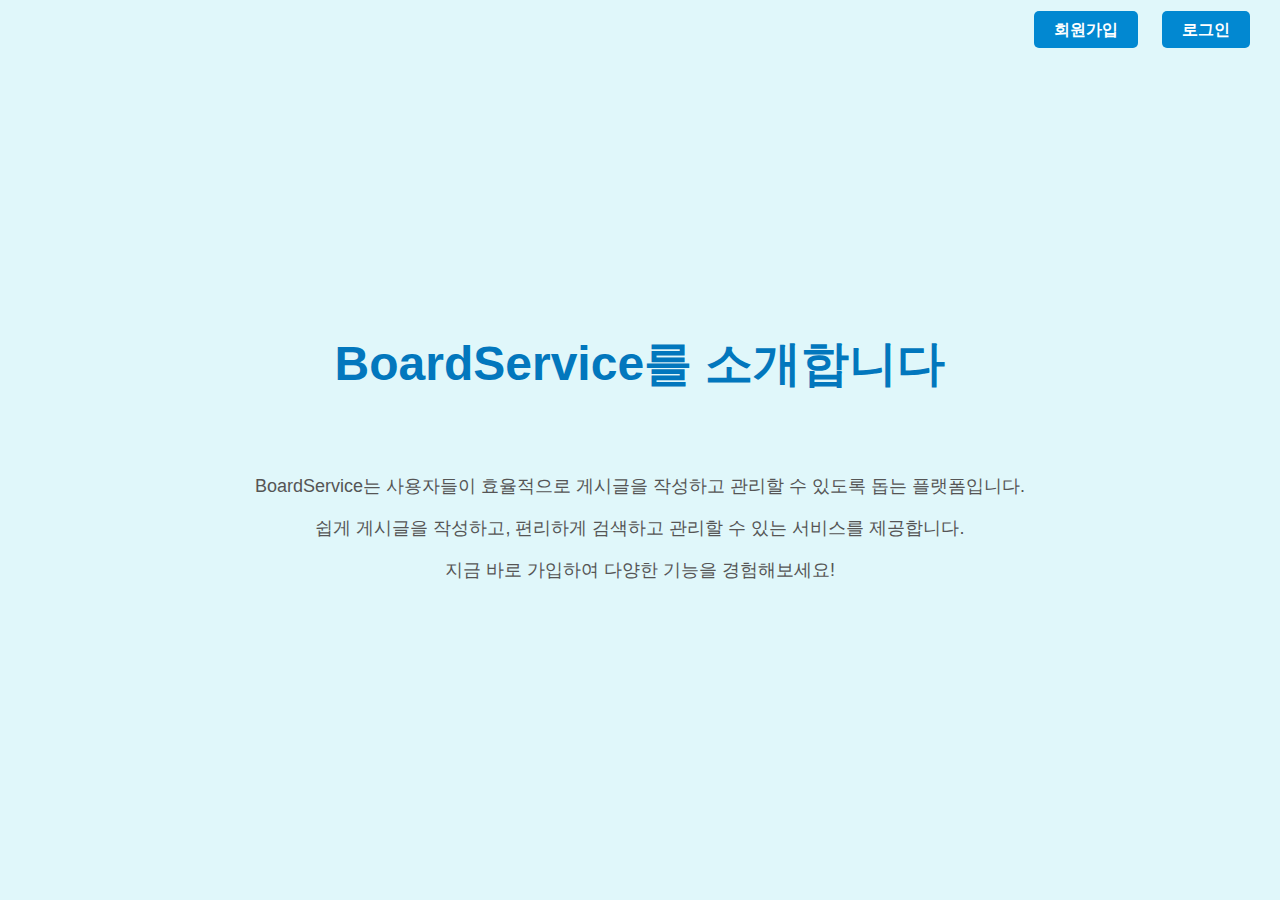
<file: src/main/resources/static/index.html>
<!DOCTYPE html>
<html lang="en">
<head>
    <meta charset="UTF-8">
    <meta name="viewport" content="width=device-width, initial-scale=1.0">
    <title>BoardService</title>
    <style>
        body {
            font-family: 'Arial', sans-serif;
            background-color: #e0f7fa; /* Light blue background */
            margin: 0;
            padding: 0;
            color: #333;
            display: flex;
            flex-direction: column;
            align-items: center;
            justify-content: center;
            height: 100vh;
        }

        h1 {
            text-align: center;
            font-size: 48px; /* Larger title */
            color: #0277bd; /* Blue text */
            margin-bottom: 20px;
        }

        .welcome-text {
            font-size: 40px;
            color: #01579b; /* Darker blue */
            margin-bottom: 40px;
        }

        .buttons {
            position: absolute;
            top: 20px;
            right: 20px;
        }

        .buttons a {
            text-decoration: none;
            color: white;
            background-color: #0288d1;
            padding: 10px 20px;
            margin: 0 10px;
            border-radius: 5px;
            font-weight: bold;
            transition: background-color 0.3s ease;
        }

        .buttons a:hover {
            background-color: #01579b; /* Blue on hover */
        }

        /* Increased width for better text display */
        .intro-text {
            width: 90%; /* Increase the width */
            max-width: 800px; /* Max width to avoid excessive stretching */
            text-align: center;
            color: #0288d1;
            font-size: 18px;
            margin-top: 40px;
        }

        .intro-text p {
            font-size: 18px;
            color: #555;
        }
    </style>
</head>
<body>
<h1>BoardService를 소개합니다</h1> <!-- Updated title -->

<div class="buttons">
    <a href="/auth/join">회원가입</a>
    <a href="/auth/login">로그인</a>
</div>

<!-- Introductory text section outside box -->
<div class="intro-text">
    <p>BoardService는 사용자들이 효율적으로 게시글을 작성하고 관리할 수 있도록 돕는 플랫폼입니다.</p>
    <p>쉽게 게시글을 작성하고, 편리하게 검색하고 관리할 수 있는 서비스를 제공합니다.</p>
    <p>지금 바로 가입하여 다양한 기능을 경험해보세요!</p>
</div>

</body>
</html>
</file>
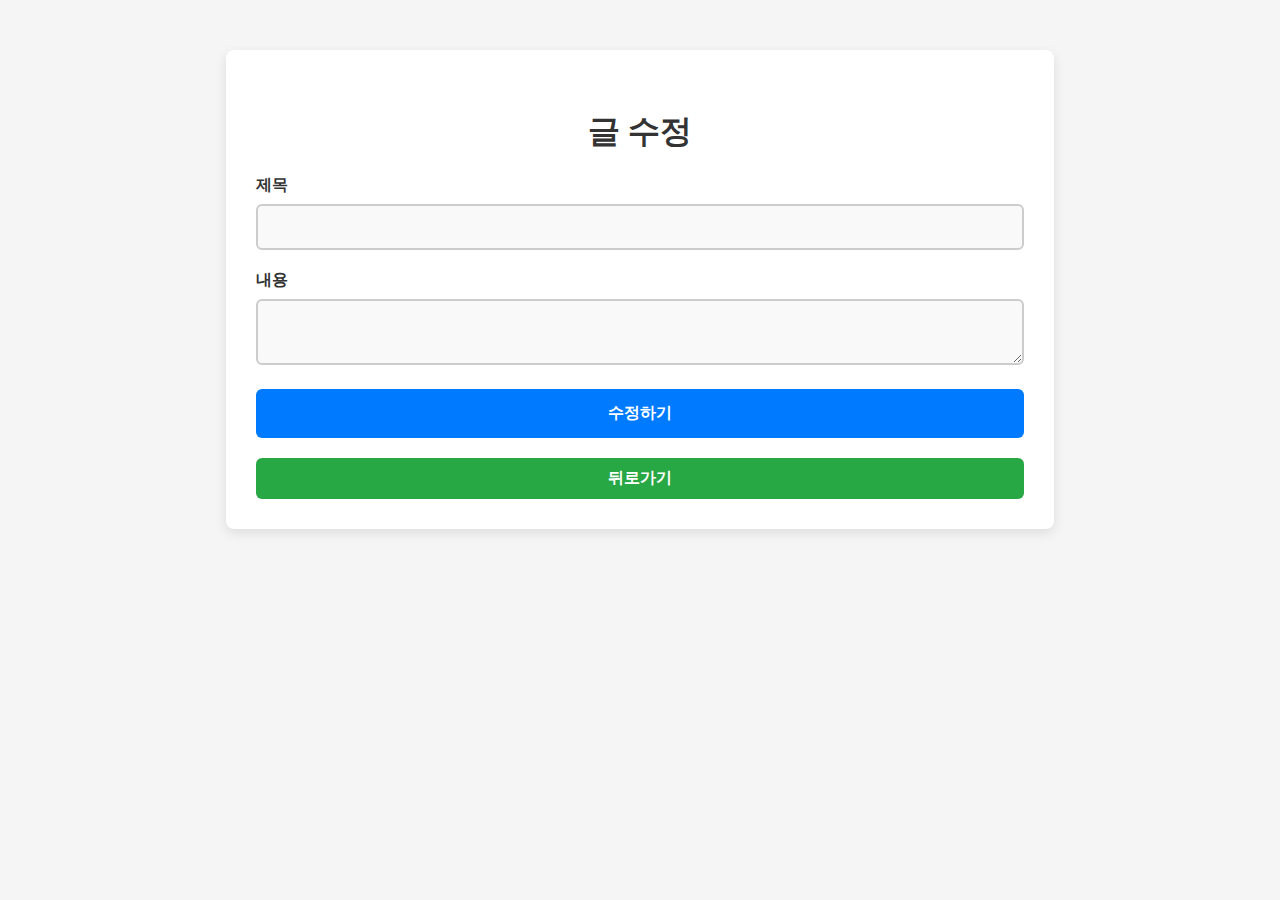
<file: src/main/resources/templates/post/post-update.html>
<!DOCTYPE html>
<html lang="en" xmlns:th="http://www.thymeleaf.org">
<head>
  <meta charset="UTF-8">
  <meta name="viewport" content="width=device-width, initial-scale=1.0">
  <title>글 수정</title>
  <style>
    body {
      font-family: 'Arial', sans-serif;
      background-color: #f5f5f5;
      margin: 0;
      padding: 0;
    }

    h1 {
      text-align: center;
      color: #333;
      margin-top: 30px;
    }

    .container {
      width: 60%;
      margin: 50px auto;
      background-color: #fff;
      padding: 30px;
      border-radius: 8px;
      box-shadow: 0 4px 12px rgba(0, 0, 0, 0.1);
    }

    .form-group {
      margin-bottom: 20px;
    }

    .form-group label {
      font-size: 16px;
      font-weight: bold;
      color: #333;
      margin-bottom: 8px;
      display: block;
    }

    .form-group input,
    .form-group textarea {
      width: 100%;
      padding: 12px;
      font-size: 16px;
      border: 2px solid #ccc;
      border-radius: 6px;
      box-sizing: border-box;
      background-color: #f9f9f9;
      transition: border-color 0.3s;
    }

    .form-group input:focus,
    .form-group textarea:focus {
      border-color: #007bff;
      outline: none;
    }

    .form-group button {
      width: 100%;
      padding: 14px;
      background-color: #007bff;
      color: white;
      border: none;
      border-radius: 6px;
      font-size: 16px;
      cursor: pointer;
      font-weight: bold;
      transition: background-color 0.3s;
    }

    .form-group button:hover {
      background-color: #0056b3;
    }

    .back-btn {
      display: block;
      margin-top: 20px;
      text-align: center;
      padding: 10px 20px;
      background-color: #28a745;
      color: white;
      text-decoration: none;
      border-radius: 6px;
      font-weight: bold;
    }

    .back-btn:hover {
      background-color: #218838;
    }
  </style>
</head>
<body>

<div class="container">
  <h1>글 수정</h1>

  <form id="post-update-form" action="" th:action="@{/api/post/update/{id}(id=${post.id})}" method="POST">
    <div class="form-group">
      <label for="title">제목</label>
      <input type="text" id="title" name="title" th:value="${post.title}" required />
    </div>
    <div class="form-group">
      <label for="content">내용</label>
      <textarea id="content" name="content" required th:text="${post.content}"></textarea>
    </div>
    <div class="form-group">
      <button type="submit">수정하기</button>
    </div>
  </form>

  <a th:href="@{/post/read/{id}(id=${post.id})}" class="back-btn">뒤로가기</a>

</div>

<script>
  document.getElementById('post-update-form').addEventListener('submit', function(event) {
    event.preventDefault();  // 폼 제출 기본 동작 막음

    // 폼 데이터 추출
    const formData = {
      title: document.getElementById('title').value,
      content: document.getElementById('content').value
    };

    fetch(this.action, {
        method: 'POST',
        headers: {
            'Content-Type': 'application/json',
        },
        body: JSON.stringify(formData)  // JSON 형식으로 직렬화
    })
    .then(response => response.json())  // 응답을 JSON으로 처리
    .then(data => {
        // 수정이 완료되면 리디렉션
        if (data) {
            window.location.href = '/post/read/' + data;  // 수정된 게시글 페이지로 이동
        }
    })
    .catch(error => console.error('Error:', error));
  });
</script>

</body>
</html>
</file>
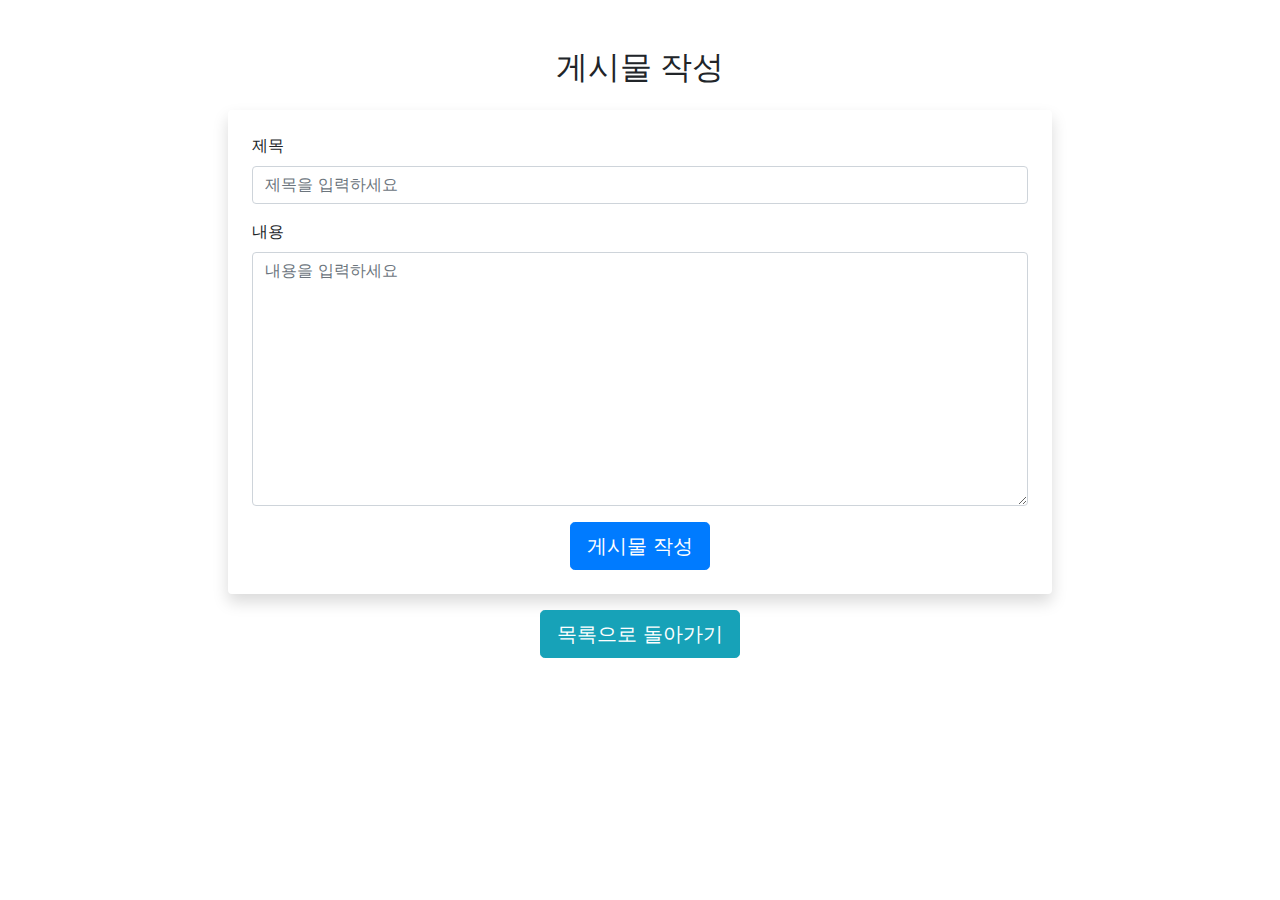
<file: src/main/resources/templates/post/post-write.html>
<!DOCTYPE html>
<html xmlns:th="http://www.thymeleaf.org">
<head>
    <meta charset="UTF-8">
    <meta name="viewport" content="width=device-width, initial-scale=1.0">
    <title>게시물 작성</title>
    <!-- Bootstrap CDN 링크 추가 -->
    <link href="https://stackpath.bootstrapcdn.com/bootstrap/4.5.2/css/bootstrap.min.css" rel="stylesheet">

    <script>
        function submitForm(event) {
            event.preventDefault(); // 기본 폼 제출 동작 방지

            const formData = {
                title: document.getElementById('title').value,
                content: document.getElementById('content').value,
                writer: document.getElementById('writer').value
            };

            fetch('/api/post', {
                method: 'POST',
                headers: {
                    'Content-Type': 'application/json',
                },
                body: JSON.stringify(formData)
            })
            .then(response => response.json())
            .then(data => {
                alert('게시물이 성공적으로 작성되었습니다!');
                window.location.href = '/welcome';  // 성공 시 목록 페이지로 리다이렉션
            })
            .catch(error => {
                alert('Error: ' + error);
            });
        }
    </script>
</head>
<body>

<div class="container col-md-8 mt-5">
    <h2 class="text-center mb-4">게시물 작성</h2>

    <form onsubmit="submitForm(event)" class="shadow p-4 bg-white rounded">
        <div class="form-group">
            <label for="title">제목</label>
            <input type="text" class="form-control" id="title" name="title" placeholder="제목을 입력하세요" required>
        </div>

        <input type="hidden" class="form-control" id="writer" name="writer" th:value="${user.nickname}">

        <div class="form-group">
            <label for="content">내용</label>
            <textarea rows="10" class="form-control" id="content" name="content" placeholder="내용을 입력하세요" required></textarea>
        </div>

        <div class="text-center">
            <button type="submit" id="btn-save" class="btn btn-primary btn-lg">게시물 작성</button>
        </div>
    </form>

    <div class="text-center mt-3">
        <a href="/welcome" role="button" class="btn btn-info btn-lg">목록으로 돌아가기</a>
    </div>
</div>

<!-- Bootstrap JS와 Popper.js 링크 추가 -->
<script src="https://code.jquery.com/jquery-3.5.1.slim.min.js"></script>
<script src="https://cdn.jsdelivr.net/npm/@popperjs/core@2.5.4/dist/umd/popper.min.js"></script>
<script src="https://stackpath.bootstrapcdn.com/bootstrap/4.5.2/js/bootstrap.min.js"></script>

</body>
</html>
</file>
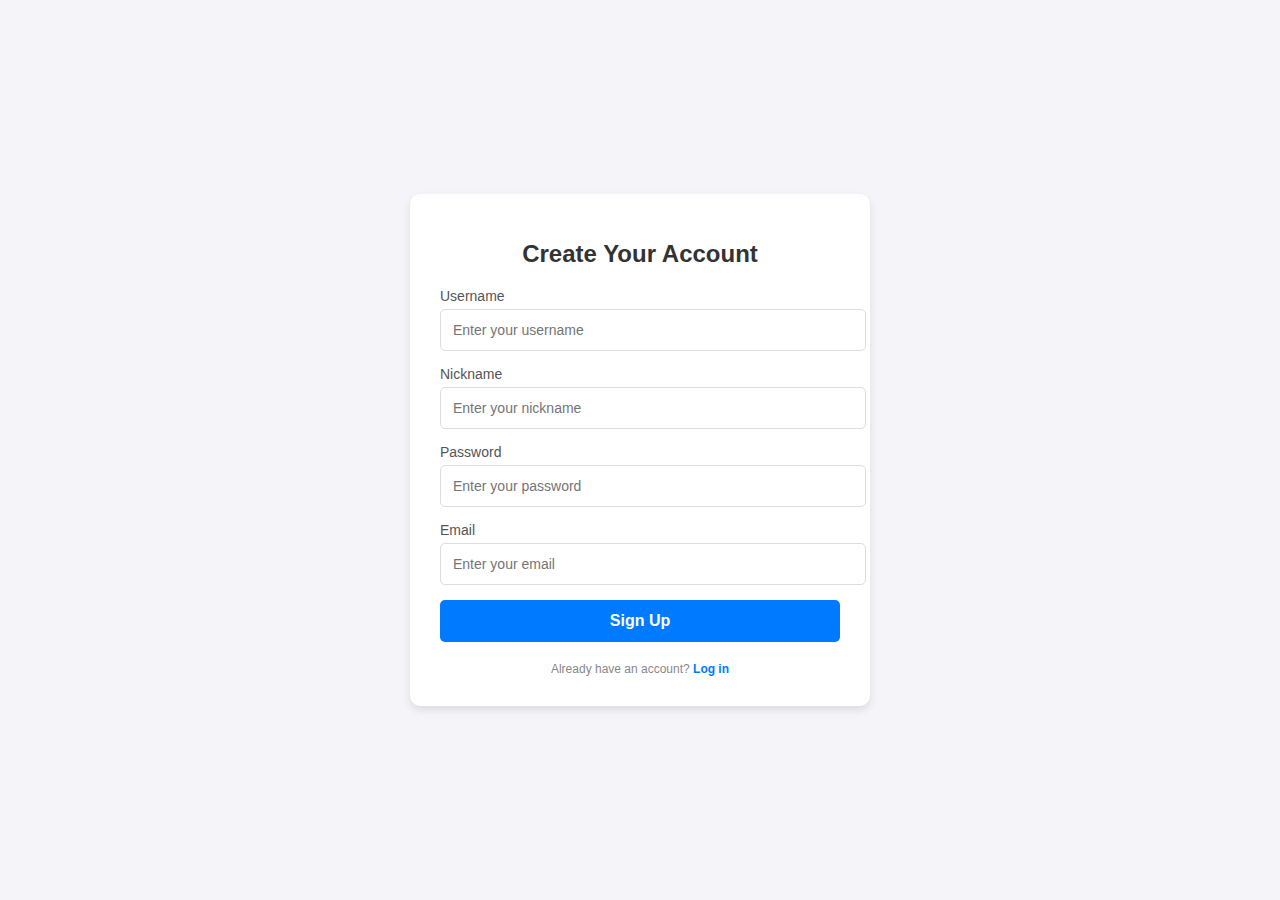
<file: src/main/resources/templates/user/joinForm.html>
<!DOCTYPE html>
<html xmlns:th="http://www.thymeleaf.org">
<head>
    <meta charset="UTF-8">
    <title>User Join Form</title>
    <style>
        body {
            font-family: 'Arial', sans-serif;
            background-color: #f4f4f9;
            margin: 0;
            padding: 0;
            display: flex;
            justify-content: center;
            align-items: center;
            height: 100vh;
        }
        .container {
            width: 100%;
            max-width: 400px;
            padding: 30px;
            background: #ffffff;
            box-shadow: 0 4px 8px rgba(0, 0, 0, 0.1);
            border-radius: 10px;
        }
        .container h1 {
            font-size: 24px;
            text-align: center;
            color: #333;
            margin-bottom: 20px;
        }
        label {
            font-size: 14px;
            color: #555;
            margin-bottom: 5px;
            display: block;
        }
        input[type="text"], input[type="email"], input[type="password"] {
            width: 100%;
            padding: 12px;
            margin-bottom: 15px;
            border: 1px solid #ddd;
            border-radius: 5px;
            font-size: 14px;
            transition: all 0.3s ease-in-out;
        }
        input[type="text"]:focus,
        input[type="email"]:focus,
        input[type="password"]:focus {
            border-color: #007bff;
            outline: none;
            box-shadow: 0 0 5px rgba(0, 123, 255, 0.5);
        }
        button {
            width: 100%;
            padding: 12px;
            font-size: 16px;
            color: white;
            background-color: #007bff;
            border: none;
            border-radius: 5px;
            cursor: pointer;
            font-weight: bold;
            transition: all 0.3s ease-in-out;
        }
        button:hover {
            background-color: #0056b3;
            transform: translateY(-2px);
        }
        .footer {
            margin-top: 20px;
            text-align: center;
            font-size: 12px;
            color: #888;
        }
        .footer a {
            color: #007bff;
            text-decoration: none;
            font-weight: bold;
        }
        .footer a:hover {
            text-decoration: underline;
        }
        .error-message {
            color: red;
            font-size: 12px;
            margin-top: -10px;
            margin-bottom: 10px;
        }
    </style>
</head>
<body>
<div class="container">
    <h1>Create Your Account</h1>
    <form action="/auth/joinPro" method="post">
        <label for="username">Username</label>
        <input type="text" id="username" name="username" placeholder="Enter your username" required>
        <p th:if="${valid_username}" th:text="${valid_username}" class="error-message"></p>

        <label for="nickname">Nickname</label>
        <input type="text" id="nickname" name="nickname" placeholder="Enter your nickname" required>
        <p th:if="${valid_nickname}" th:text="${valid_nickname}" class="error-message"></p>

        <label for="password">Password</label>
        <input type="password" id="password" name="password" placeholder="Enter your password" required>
        <p th:if="${valid_password}" th:text="${valid_password}" class="error-message"></p>

        <label for="email">Email</label>
        <input type="email" id="email" name="email" placeholder="Enter your email" required>
        <p th:if="${valid_email}" th:text="${valid_email}" class="error-message"></p>

        <button type="submit">Sign Up</button>
    </form>
    <div class="footer">
        Already have an account? <a href="/auth/login">Log in</a>
    </div>
</div>
</body>
</html>
</file>
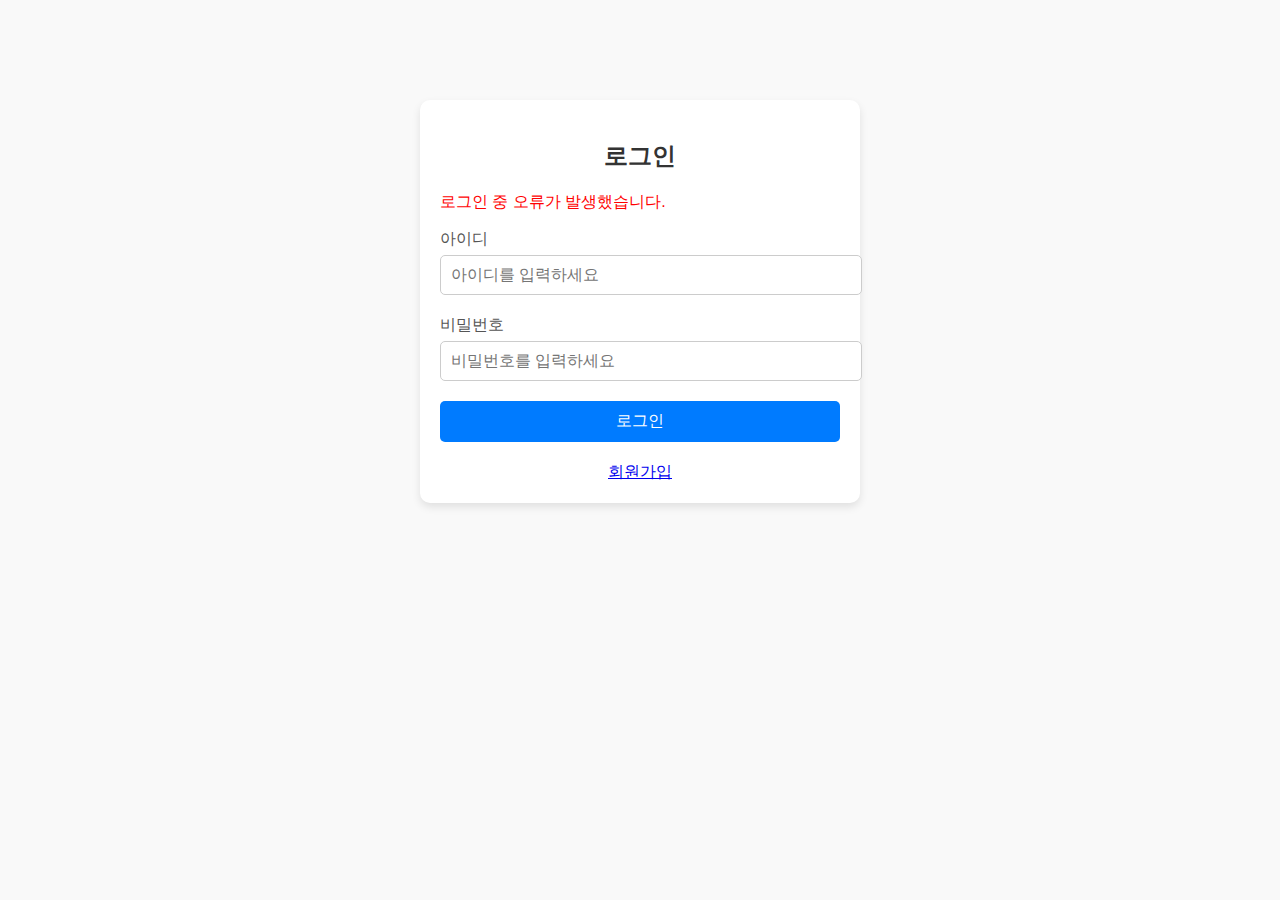
<file: src/main/resources/templates/user/user-login.html>
<!DOCTYPE html>
<html xmlns:th="http://www.thymeleaf.org">
<head>
    <meta charset="UTF-8">
    <title>Login</title>
    <style>
        /* 기존 스타일 유지 */
        body {
            font-family: 'Arial', sans-serif;
            background-color: #f9f9f9;
            margin: 0;
            padding: 0;
        }
        .login-container {
            width: 400px;
            margin: 100px auto;
            padding: 20px;
            background-color: #fff;
            box-shadow: 0 4px 8px rgba(0, 0, 0, 0.1);
            border-radius: 10px;
        }
        h2 {
            text-align: center;
            color: #333;
        }
        label {
            font-size: 16px;
            color: #555;
            display: block;
            margin-bottom: 5px;
        }
        input {
            width: 100%;
            padding: 10px;
            margin-bottom: 20px;
            border: 1px solid #ccc;
            border-radius: 5px;
            font-size: 16px;
        }
        .btn {
            width: 100%;
            padding: 10px;
            background-color: #007bff;
            color: white;
            border: none;
            border-radius: 5px;
            font-size: 16px;
            cursor: pointer;
        }
        .btn:hover {
            background-color: #0056b3;
        }
        .error-message {
            color: red;
            margin-bottom: 10px;
        }
        .info-message {
            color: #f0ad4e;
            margin-bottom: 10px;
        }
    </style>
</head>
<body>

<div class="login-container">
    <h2>로그인</h2>

    <!-- Error and exception messages -->
    <div th:if="${exception}" class="error-message">
        <p th:text="${exception}">로그인 중 오류가 발생했습니다.</p>
    </div>

    <!-- Login form -->
    <form action="/auth/login" method="post">
        <div>
            <label for="username">아이디</label>
            <input type="text" id="username" name="username" required="required" placeholder="아이디를 입력하세요" />
        </div>
        <div>
            <label for="password">비밀번호</label>
            <input type="password" id="password" name="password" required="required" placeholder="비밀번호를 입력하세요" />
        </div>

        <!-- Submit button -->
        <button type="submit" class="btn">로그인</button>
    </form>

    <!-- Redirect to register or forgot password -->
    <div style="text-align: center; margin-top: 20px;">
        <a href="/auth/join">회원가입</a>
<!--        | <a href="/forgot-password">비밀번호 찾기</a>-->
    </div>
</div>

</body>
</html>
</file>
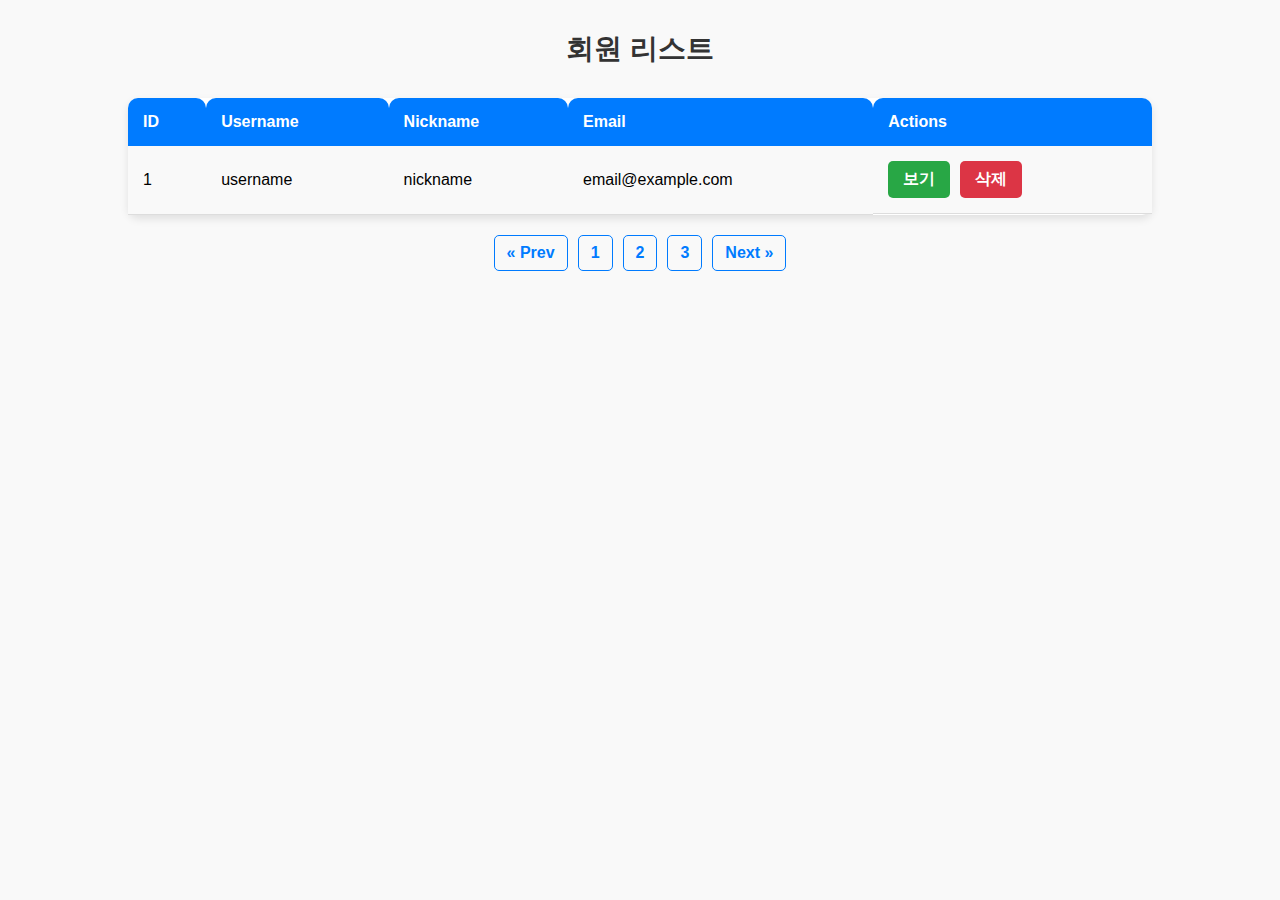
<file: src/main/resources/templates/user/userList.html>
<!DOCTYPE html>
<html xmlns:th="http://www.thymeleaf.org">
<head>
    <meta charset="UTF-8">
    <title>User List</title>
    <style>
        body {
            font-family: 'Arial', sans-serif;
            background-color: #f9f9f9;
            margin: 0;
            padding: 0;
        }
        h1 {
            text-align: center;
            color: #333;
            margin: 30px 0;
            font-size: 28px;
        }
        table {
            width: 80%;
            margin: 0 auto;
            border-collapse: collapse;
            box-shadow: 0 4px 8px rgba(0, 0, 0, 0.1);
            background-color: #fff;
            border-radius: 10px;
        }
        th, td {
            padding: 15px;
            text-align: left;
            font-size: 16px;
        }
        th {
            background-color: #007bff;
            color: white;
            border-top-left-radius: 10px;
            border-top-right-radius: 10px;
        }
        td {
            background-color: #f9f9f9;
            border-bottom: 1px solid #ddd;
        }
        tr:hover td {
            background-color: #f1f1f1;
        }
        .action-btn {
            padding: 8px 15px;
            background-color: #28a745;
            color: white;
            font-weight: bold;
            border-radius: 5px;
            text-decoration: none;
            display: inline-block;
            transition: background-color 0.3s ease;
        }
        .action-btn:hover {
            background-color: #218838;
        }
        .btn-container {
            display: flex;
            justify-content: flex-start;
            gap: 10px;
        }
        .pagination {
            display: flex;
            justify-content: center;
            gap: 10px;
            margin-top: 20px;
        }
        .pagination a {
            padding: 8px 12px;
            border-radius: 5px;
            text-decoration: none;
            color: #007bff;
            border: 1px solid #007bff;
            font-weight: bold;
        }
        .pagination a:hover {
            background-color: #007bff;
            color: white;
        }
    </style>
</head>
<body>
<h1>회원 리스트</h1>
<table>
    <thead>
    <tr>
        <th>ID</th>
        <th>Username</th>
        <th>Nickname</th>
        <th>Email</th>
        <th>Actions</th>
    </tr>
    </thead>
    <tbody>
    <!-- 사용자 목록을 반복하여 출력 -->
    <tr th:each="user : ${users}">
        <td th:text="${user.id}">1</td> <!-- user_id -> id로 수정 -->
        <td th:text="${user.username}">username</td>
        <td th:text="${user.nickname}">nickname</td>
        <td th:text="${user.email}">email@example.com</td>
        <td class="btn-container">
            <!-- 회원 보기 링크 (ID를 URL에 포함) -->
            <a th:href="@{/user/users/{id}(id=${user.id})}" class="action-btn">보기</a> <!-- user_id -> id로 수정 -->
            <a href="#" class="action-btn" style="background-color: #dc3545;">삭제</a>
        </td>
    </tr>
    </tbody>
</table>

<!-- 페이지네이션 (예시) -->
<div class="pagination">
    <a href="#">« Prev</a>
    <a href="#">1</a>
    <a href="#">2</a>
    <a href="#">3</a>
    <a href="#">Next »</a>
</div>
</body>
</html>
</file>
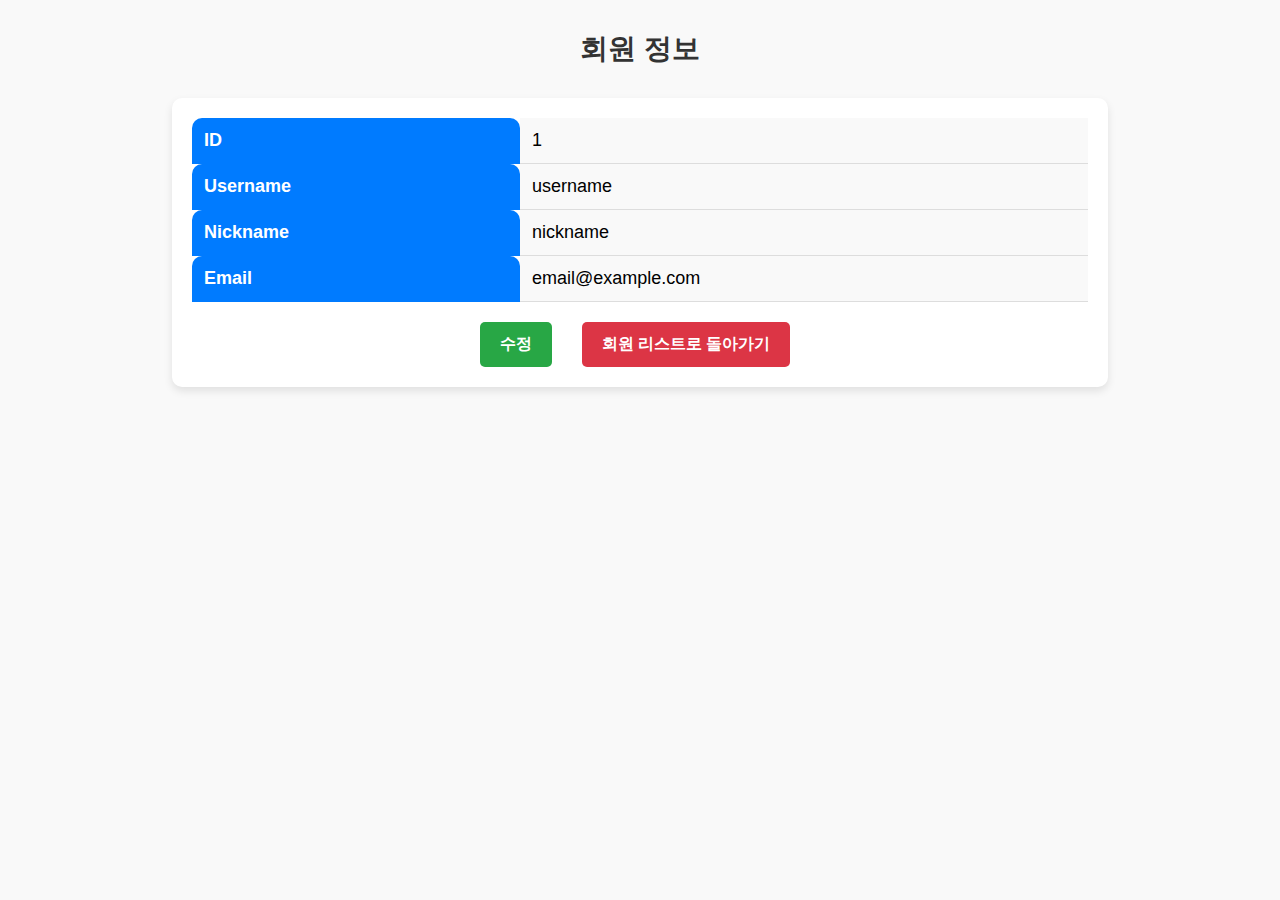
<file: src/main/resources/templates/user/userView.html>
<!DOCTYPE html>
<html xmlns:th="http://www.thymeleaf.org">
<head>
  <meta charset="UTF-8">
  <title>User Details</title>
  <style>
    body {
        font-family: 'Arial', sans-serif;
        background-color: #f9f9f9;
        margin: 0;
        padding: 0;
    }
    h1 {
        text-align: center;
        color: #333;
        margin: 30px 0;
        font-size: 28px;
    }
    .user-details {
        width: 70%; /* 테이블 너비를 더 좁게 */
        margin: 0 auto;
        padding: 20px;
        background-color: #fff;
        border-radius: 10px;
        box-shadow: 0 4px 8px rgba(0, 0, 0, 0.1);
    }
    .user-details table {
        width: 100%;
        border-collapse: collapse;
        margin-bottom: 20px; /* 테이블 아래 여백 추가 */
    }
    .user-details th, .user-details td {
        padding: 12px;
        text-align: left;
        font-size: 18px; /* 폰트 크기 약간 키움 */
    }
    .user-details th {
        background-color: #007bff;
        color: white;
        border-top-left-radius: 10px;
        border-top-right-radius: 10px;
    }
    .user-details td {
        background-color: #f9f9f9;
        border-bottom: 1px solid #ddd;
    }
    .action-btn {
        padding: 12px 20px;
        background-color: #28a745;
        color: white;
        font-weight: bold;
        border-radius: 5px;
        text-decoration: none;
        transition: background-color 0.3s ease;
        margin-right: 10px;
    }
    .action-btn:hover {
        background-color: #218838;
    }
    .cancel-btn {
        background-color: #dc3545;
    }
    .cancel-btn:hover {
        background-color: #c82333;
    }
    .buttons {
        display: flex;
        justify-content: center; /* 버튼들 가운데 정렬 */
        gap: 20px; /* 버튼 간격 */
    }
  </style>
</head>
<body>
<h1>회원 정보</h1>
<div class="user-details">
  <table>
    <tr>
      <th>ID</th>
      <td th:text="${user.id}">1</td>
    </tr>
    <tr>
      <th>Username</th>
      <td th:text="${user.username}">username</td>
    </tr>
    <tr>
      <th>Nickname</th>
      <td th:text="${user.nickname}">nickname</td>
    </tr>
    <tr>
      <th>Email</th>
      <td th:text="${user.email}">email@example.com</td>
    </tr>
  </table>

  <!-- 수정 및 돌아가기 버튼 -->
  <div class="buttons">
    <a th:href="@{/user/modify}" class="action-btn">수정</a>
    <a href="/user/users" class="cancel-btn action-btn">회원 리스트로 돌아가기</a>
  </div>
</div>
</body>
</html>
</file>
